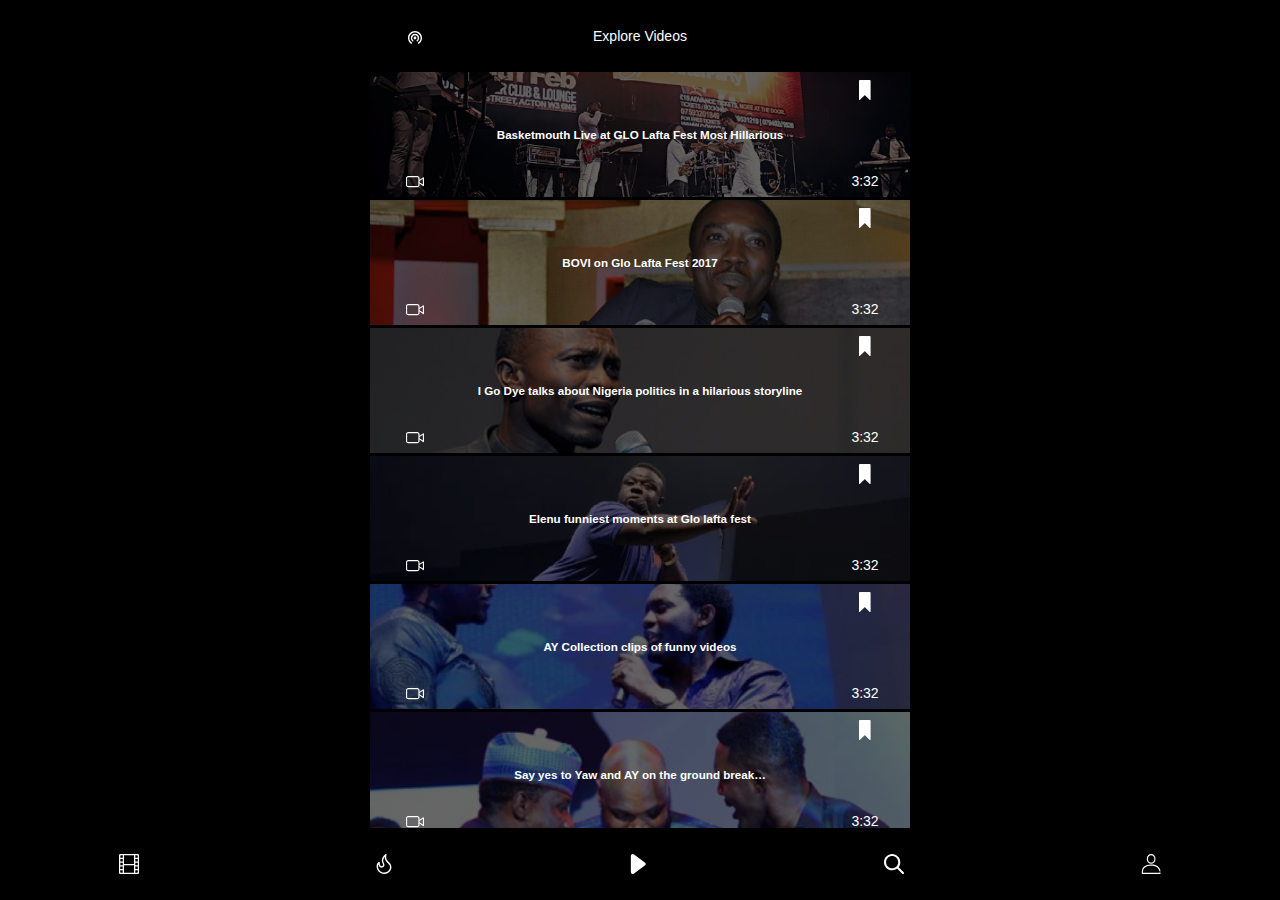
<file: index.html>
<!DOCTYPE html>
<html lang="en">

<head>
    <meta charset="UTF-8">
    <meta name="viewport" content="width=device-width, initial-scale=1.0, user-scalable=no">
    <meta http-equiv="X-UA-Compatible" content="ie=edge">
    <title>PlayBerg</title>
    <link rel="stylesheet" href="css/app.css">
</head>

<body>
    <main class="container">
        <header class="row row-middle row-left">
            <div class="col-2">
                <span class="icon">
                    <img src="images/core/update-ic.svg" alt="new updates icon">
                </span>
            </div>
            <div class="col-8">
                <span class="page-title">
                    Explore Videos
                </span>
            </div>
        </header>
        <section>
            <div class="row">
                <article class="col-12">
                    <div class="img-wrap">
                        <img class="img-fit" src="images/basketmouth.jpg" alt="Featured Image">
                    </div>
                    <div class="row article-inner">
                        <div class="col-2 col-bottom">
                            <span class="icon">
                                <img src="images/core/vid-ic.svg" alt="Video Icon">
                            </span>
                        </div>
                        <div class="col-8">
                            <h5 class="title">
                                Basketmouth Live at GLO Lafta Fest Most Hillarious
                            </h5>
                        </div>
                        <div class="col-2 row">
                            <div class="col-12 col-top">
                                <span class="icon">
                                    <svg class="tap-target" xmlns="http://www.w3.org/2000/svg" fill="#ffffff" width="12" height="20" viewBox="0 0 12 20">
                                        <path d="M10.7 0L0.8 0C0.4 0 0 0.4 0 0.8L0 2.6 0 15.1 0 19.4C0 19.7 0.3 20 0.6 20 0.8 20 0.9 19.9 1 19.8L1 19.8 5.4 15.5 5.4 15.5C5.5 15.4 5.6 15.3 5.8 15.3 5.9 15.3 6.1 15.4 6.2 15.5L6.2 15.5 10.5 19.8C10.6 19.9 10.8 20 11 20 11.3 20 11.6 19.7 11.6 19.4L11.6 15.1 11.6 2.6 11.6 0.8C11.6 0.4 11.2 0 10.7 0L10.7 0Z"/>
                                    </svg>
                                </span>
                            </div>
                            <div class="col-12 col-bottom">
                                <time datetime="PT0H3M32S">3:32</time>
                            </div>
                        </div>
                    </div>
                </article>
                <article class="col-12">
                    <div class="img-wrap">
                        <img class="img-fit" src="images/bovi.jpg" alt="Featured Image">
                    </div>
                    <div class="row article-inner">
                        <div class="col-2 col-bottom">
                            <span class="icon">
                                <img src="images/core/vid-ic.svg" alt="Video Icon">
                            </span>
                        </div>
                        <div class="col-8">
                            <h5 class="title">
                                BOVI on Glo Lafta Fest 2017
                            </h5>
                        </div>
                        <div class="col-2 row">
                            <div class="col-12 col-top">
                                <span class="icon">
                                    <svg class="tap-target" xmlns="http://www.w3.org/2000/svg" fill="#ffffff" width="12" height="20" viewBox="0 0 12 20">
                                        <path d="M10.7 0L0.8 0C0.4 0 0 0.4 0 0.8L0 2.6 0 15.1 0 19.4C0 19.7 0.3 20 0.6 20 0.8 20 0.9 19.9 1 19.8L1 19.8 5.4 15.5 5.4 15.5C5.5 15.4 5.6 15.3 5.8 15.3 5.9 15.3 6.1 15.4 6.2 15.5L6.2 15.5 10.5 19.8C10.6 19.9 10.8 20 11 20 11.3 20 11.6 19.7 11.6 19.4L11.6 15.1 11.6 2.6 11.6 0.8C11.6 0.4 11.2 0 10.7 0L10.7 0Z"/>
                                    </svg>
                                </span>
                            </div>
                            <div class="col-12 col-bottom">
                                <time datetime="PT0H3M32S">3:32</time>
                            </div>
                        </div>
                    </div>
                </article>
                <article class="col-12">
                    <div class="img-wrap">
                        <img class="img-fit" src="images/igd.jpg" alt="Featured Image">
                    </div>
                    <div class="row article-inner">
                        <div class="col-2 col-bottom">
                            <span class="icon">
                                <img src="images/core/vid-ic.svg" alt="Video Icon">
                            </span>
                        </div>
                        <div class="col-8">
                            <h5 class="title">
                                I Go Dye talks about Nigeria politics in a hilarious storyline
                            </h5>
                        </div>
                        <div class="col-2 row">
                            <div class="col-12 col-top">
                                <span class="icon">
                                    <svg class="tap-target" xmlns="http://www.w3.org/2000/svg" fill="#ffffff" width="12" height="20" viewBox="0 0 12 20">
                                        <path d="M10.7 0L0.8 0C0.4 0 0 0.4 0 0.8L0 2.6 0 15.1 0 19.4C0 19.7 0.3 20 0.6 20 0.8 20 0.9 19.9 1 19.8L1 19.8 5.4 15.5 5.4 15.5C5.5 15.4 5.6 15.3 5.8 15.3 5.9 15.3 6.1 15.4 6.2 15.5L6.2 15.5 10.5 19.8C10.6 19.9 10.8 20 11 20 11.3 20 11.6 19.7 11.6 19.4L11.6 15.1 11.6 2.6 11.6 0.8C11.6 0.4 11.2 0 10.7 0L10.7 0Z"/>
                                    </svg>
                                </span>
                            </div>
                            <div class="col-12 col-bottom">
                                <time datetime="PT0H3M32S">3:32</time>
                            </div>
                        </div>
                    </div>
                </article>
                <article class="col-12">
                    <div class="img-wrap">
                        <img class="img-fit" src="images/elenu.jpg" alt="Featured Image">
                    </div>
                    <div class="row article-inner">
                        <div class="col-2 col-bottom">
                            <span class="icon">
                                <img src="images/core/vid-ic.svg" alt="Video Icon">
                            </span>
                        </div>
                        <div class="col-8">
                            <h5 class="title">
                                Elenu funniest moments at Glo lafta fest
                            </h5>
                        </div>
                        <div class="col-2 row">
                            <div class="col-12 col-top">
                                <span class="icon">
                                    <svg class="tap-target" xmlns="http://www.w3.org/2000/svg" fill="#ffffff" width="12" height="20" viewBox="0 0 12 20">
                                        <path d="M10.7 0L0.8 0C0.4 0 0 0.4 0 0.8L0 2.6 0 15.1 0 19.4C0 19.7 0.3 20 0.6 20 0.8 20 0.9 19.9 1 19.8L1 19.8 5.4 15.5 5.4 15.5C5.5 15.4 5.6 15.3 5.8 15.3 5.9 15.3 6.1 15.4 6.2 15.5L6.2 15.5 10.5 19.8C10.6 19.9 10.8 20 11 20 11.3 20 11.6 19.7 11.6 19.4L11.6 15.1 11.6 2.6 11.6 0.8C11.6 0.4 11.2 0 10.7 0L10.7 0Z"/>
                                    </svg>
                                </span>
                            </div>
                            <div class="col-12 col-bottom">
                                <time datetime="PT0H3M32S">3:32</time>
                            </div>
                        </div>
                    </div>
                </article>
                <article class="col-12">
                    <div class="img-wrap">
                        <img class="img-fit" src="images/ay.jpg" alt="Featured Image">
                    </div>
                    <div class="row article-inner">
                        <div class="col-2 col-bottom">
                            <span class="icon">
                                <img src="images/core/vid-ic.svg" alt="Video Icon">
                            </span>
                        </div>
                        <div class="col-8">
                            <h5 class="title">
                                AY Collection clips of funny videos
                            </h5>
                        </div>
                        <div class="col-2 row">
                            <div class="col-12 col-top">
                                <span class="icon">
                                    <svg class="tap-target" xmlns="http://www.w3.org/2000/svg" fill="#ffffff" width="12" height="20" viewBox="0 0 12 20">
                                        <path d="M10.7 0L0.8 0C0.4 0 0 0.4 0 0.8L0 2.6 0 15.1 0 19.4C0 19.7 0.3 20 0.6 20 0.8 20 0.9 19.9 1 19.8L1 19.8 5.4 15.5 5.4 15.5C5.5 15.4 5.6 15.3 5.8 15.3 5.9 15.3 6.1 15.4 6.2 15.5L6.2 15.5 10.5 19.8C10.6 19.9 10.8 20 11 20 11.3 20 11.6 19.7 11.6 19.4L11.6 15.1 11.6 2.6 11.6 0.8C11.6 0.4 11.2 0 10.7 0L10.7 0Z"/>
                                    </svg>
                                </span>
                            </div>
                            <div class="col-12 col-bottom">
                                <time datetime="PT0H3M32S">3:32</time>
                            </div>
                        </div>
                    </div>
                </article>
                <article class="col-12">
                    <div class="img-wrap">
                        <img class="img-fit" src="images/yaw.jpg" alt="Featured Image">
                    </div>
                    <div class="row article-inner">
                        <div class="col-2 col-bottom">
                            <span class="icon">
                                <img src="images/core/vid-ic.svg" alt="Video Icon">
                            </span>
                        </div>
                        <div class="col-8">
                            <h5 class="title">
                                Say yes to Yaw and AY on the ground break…
                            </h5>
                        </div>
                        <div class="col-2 row">
                            <div class="col-12 col-top">
                                <span class="icon">
                                    <svg class="tap-target" xmlns="http://www.w3.org/2000/svg" fill="#ffffff" width="12" height="20" viewBox="0 0 12 20">
                                        <path d="M10.7 0L0.8 0C0.4 0 0 0.4 0 0.8L0 2.6 0 15.1 0 19.4C0 19.7 0.3 20 0.6 20 0.8 20 0.9 19.9 1 19.8L1 19.8 5.4 15.5 5.4 15.5C5.5 15.4 5.6 15.3 5.8 15.3 5.9 15.3 6.1 15.4 6.2 15.5L6.2 15.5 10.5 19.8C10.6 19.9 10.8 20 11 20 11.3 20 11.6 19.7 11.6 19.4L11.6 15.1 11.6 2.6 11.6 0.8C11.6 0.4 11.2 0 10.7 0L10.7 0Z"/>
                                    </svg>
                                </span>
                            </div>
                            <div class="col-12 col-bottom">
                                <time datetime="PT0H3M32S">3:32</time>
                            </div>
                        </div>
                    </div>
                </article>
            </div>
        </section>
        <nav class="nav-fixed-bottom row row-middle">
            <div class="col">
                <span class="icon">
                    <svg id="video" class="tap-target" xmlns="http://www.w3.org/2000/svg" fill="#FFF" width="20" height="20" viewBox="0 0 20 20">
                        <path d="M18.8 20L16.3 20 15 20 5 20 3.8 20 1.3 20C0.6 20 0 19.4 0 18.7L0 16.3 0 15 0 12.5 0 11.3 0 8.7 0 7.5 0 5 0 3.7 0 1.3C0 0.6 0.6 0 1.3 0L3.8 0 5 0 15 0 16.3 0 18.8 0C19.4 0 20 0.6 20 1.3L20 3.7 20 5 20 7.5 20 8.7 20 11.3 20 12.5 20 15 20 16.3 20 18.7C20 19.4 19.4 20 18.8 20L18.8 20ZM5 12.5L5 15 5 16.3 5 18.7 15 18.7 15 16.3 15 15 15 12.5 15 11.3 5 11.3 5 12.5 5 12.5ZM1.2 18.1C1.2 18.5 1.5 18.7 1.9 18.7L3.7 18.7 3.7 16.3 1.2 16.3 1.2 18.1 1.2 18.1ZM1.2 15L3.7 15 3.7 12.5 1.2 12.5 1.2 15 1.2 15ZM3.8 1.3L1.9 1.3C1.5 1.3 1.3 1.5 1.3 1.9L1.3 3.7 3.8 3.7 3.8 1.3 3.8 1.3ZM3.8 5L1.3 5 1.3 7.5 3.8 7.5 3.8 5 3.8 5ZM3.8 8.7L1.3 8.7 1.3 11.3 3.8 11.3 3.8 10 3.8 8.7 3.8 8.7ZM15 7.5L15 5 15 3.7 15 1.3 5 1.3 5 3.7 5 5 5 7.5 5 8.7 5 10 15 10 15 8.7 15 7.5 15 7.5ZM18.8 1.9C18.8 1.5 18.5 1.3 18.1 1.3L16.3 1.3 16.3 3.7 18.8 3.7 18.8 1.9 18.8 1.9ZM18.8 5L16.3 5 16.3 7.5 18.8 7.5 18.8 5 18.8 5ZM18.8 8.7L16.3 8.7 16.3 10 16.3 11.3 18.8 11.3 18.8 8.7 18.8 8.7ZM18.8 12.5L16.3 12.5 16.3 15 18.8 15 18.8 12.5 18.8 12.5ZM18.8 16.3L16.3 16.3 16.3 18.7 18.1 18.7C18.5 18.7 18.8 18.5 18.8 18.1L18.8 16.3 18.8 16.3Z"/>
                    </svg>
                </span>
            </div>
            <div class="col">
                <span class="icon">
                    <img src="images/core/trend-ic.svg" alt="Trend Nav Icon">
                </span>
            </div>
            <div class="col">
                <span class="icon">
                    <img src="images/core/play-ic.svg" alt="Player Nav Icon">
                </span>
            </div>
            <div class="col">
                <span class="icon">
                    <img src="images/core/search-ic.svg" alt="Search Nav Icon">
                </span>
            </div>
            <div class="col">
                <span class="icon">
                    <img src="images/core/user-ic.svg" alt="User Nav Icon">
                </span>
            </div>
        </nav>
    </main>
    <script src="js/app.js"></script>
</body>

</html>
</file>
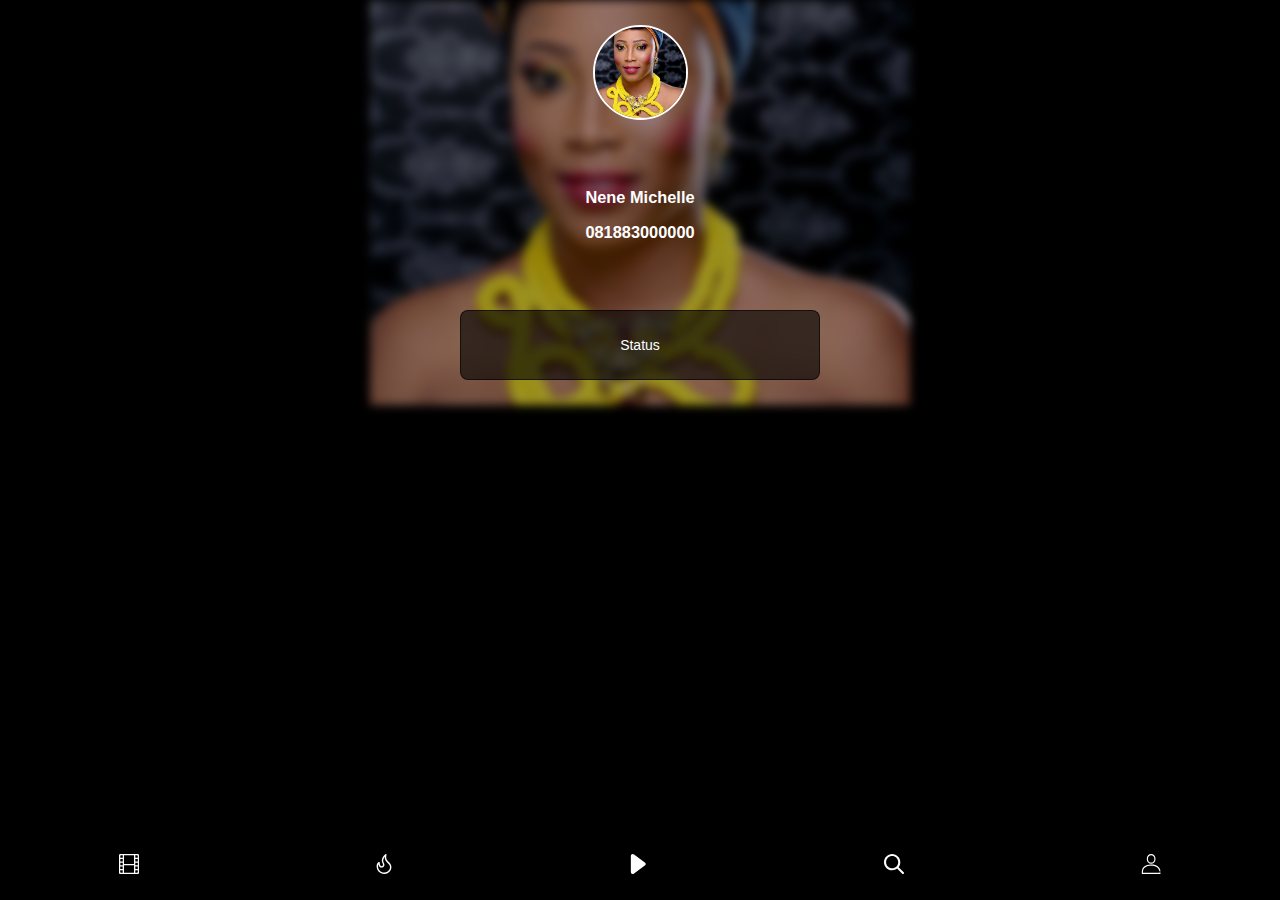
<file: profile.html>
<!DOCTYPE html>
<html lang="en">

<head>
    <meta charset="UTF-8">
    <meta name="viewport" content="width=device-width, initial-scale=1.0, user-scalable=no">
    <meta http-equiv="X-UA-Compatible" content="ie=edge">
    <title>PlayBerg</title>
    <link rel="stylesheet" href="css/app.css">
    <link rel="stylesheet" href="css/swiper.css">
    <link rel="stylesheet" href="js/plyr/plyr.css">
</head>

<body>
    <main class="container">
        <section class="row">
            <div id="profile-display" class="col-12">
                <div class="profile-bg img-wrap">
                    <img class="img-fit" src="images/user/user.jpg" alt="Profile BG">
                </div>
                <div class="row row-center row-middle">
                    <div class="col-12">
                        <div class="profile-img">
                            <img class="img-circle img-fit" src="images/user/user.jpg" alt="Profile Images">
                        </div>
                    </div>
                    <div class="col-12">
                        <h3 class="title">Nene Michelle</h3>
                        <h3 class="title">081883000000</h3>
                    </div>
                    <div class="col-8">
                        <div class="status-bar">
                            <p>Status</p>
                        </div>
                    </div>
                </div>
            </div>
        </section>
        <nav class="nav-fixed-bottom row row-middle">
            <div class="col">
                <span class="icon">
                    <svg id="video" class="tap-target" xmlns="http://www.w3.org/2000/svg" fill="#FFF" width="20" height="20" viewBox="0 0 20 20">
                        <path d="M18.8 20L16.3 20 15 20 5 20 3.8 20 1.3 20C0.6 20 0 19.4 0 18.7L0 16.3 0 15 0 12.5 0 11.3 0 8.7 0 7.5 0 5 0 3.7 0 1.3C0 0.6 0.6 0 1.3 0L3.8 0 5 0 15 0 16.3 0 18.8 0C19.4 0 20 0.6 20 1.3L20 3.7 20 5 20 7.5 20 8.7 20 11.3 20 12.5 20 15 20 16.3 20 18.7C20 19.4 19.4 20 18.8 20L18.8 20ZM5 12.5L5 15 5 16.3 5 18.7 15 18.7 15 16.3 15 15 15 12.5 15 11.3 5 11.3 5 12.5 5 12.5ZM1.2 18.1C1.2 18.5 1.5 18.7 1.9 18.7L3.7 18.7 3.7 16.3 1.2 16.3 1.2 18.1 1.2 18.1ZM1.2 15L3.7 15 3.7 12.5 1.2 12.5 1.2 15 1.2 15ZM3.8 1.3L1.9 1.3C1.5 1.3 1.3 1.5 1.3 1.9L1.3 3.7 3.8 3.7 3.8 1.3 3.8 1.3ZM3.8 5L1.3 5 1.3 7.5 3.8 7.5 3.8 5 3.8 5ZM3.8 8.7L1.3 8.7 1.3 11.3 3.8 11.3 3.8 10 3.8 8.7 3.8 8.7ZM15 7.5L15 5 15 3.7 15 1.3 5 1.3 5 3.7 5 5 5 7.5 5 8.7 5 10 15 10 15 8.7 15 7.5 15 7.5ZM18.8 1.9C18.8 1.5 18.5 1.3 18.1 1.3L16.3 1.3 16.3 3.7 18.8 3.7 18.8 1.9 18.8 1.9ZM18.8 5L16.3 5 16.3 7.5 18.8 7.5 18.8 5 18.8 5ZM18.8 8.7L16.3 8.7 16.3 10 16.3 11.3 18.8 11.3 18.8 8.7 18.8 8.7ZM18.8 12.5L16.3 12.5 16.3 15 18.8 15 18.8 12.5 18.8 12.5ZM18.8 16.3L16.3 16.3 16.3 18.7 18.1 18.7C18.5 18.7 18.8 18.5 18.8 18.1L18.8 16.3 18.8 16.3Z"/>
                    </svg>
                </span>
            </div>
            <div class="col">
                <span class="icon">
                    <img src="images/core/trend-ic.svg" alt="Trend Nav Icon">
                </span>
            </div>
            <div class="col">
                <span class="icon">
                    <img src="images/core/play-ic.svg" alt="Player Nav Icon">
                </span>
            </div>
            <div class="col">
                <span class="icon">
                    <img src="images/core/search-ic.svg" alt="Search Nav Icon">
                </span>
            </div>
            <div class="col">
                <span class="icon">
                    <img src="images/core/user-ic.svg" alt="User Nav Icon">
                </span>
            </div>
        </nav>
    </main>
    <script src="js/swiper.js"></script>
    <script src="js/plyr/plyr.js"></script>
    <script src="js/app.js"></script>
</body>

</html>
</file>
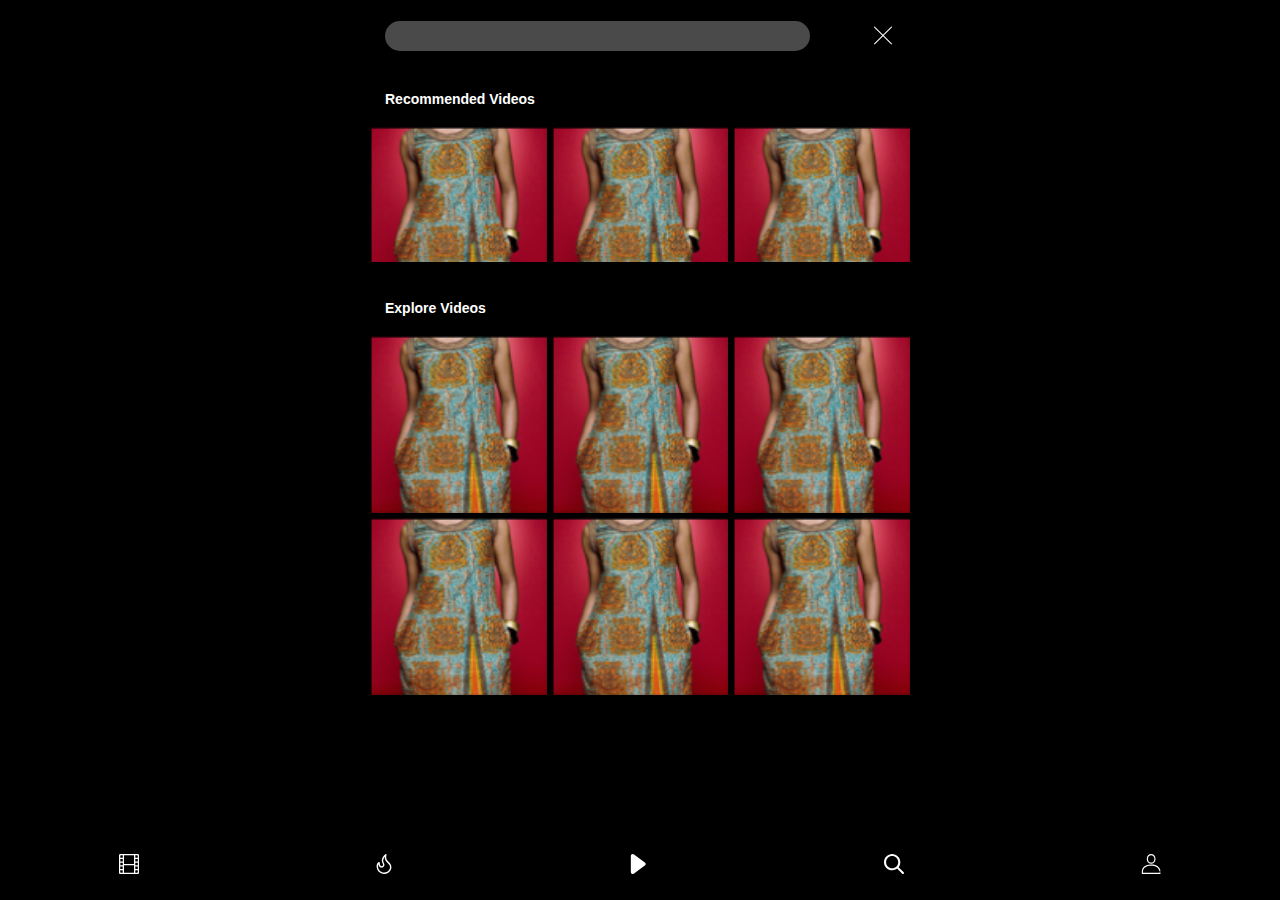
<file: search.html>
<!DOCTYPE html>
<html lang="en">

<head>
    <meta charset="UTF-8">
    <meta name="viewport" content="width=device-width, initial-scale=1.0, user-scalable=no">
    <meta http-equiv="X-UA-Compatible" content="ie=edge">
    <title>PlayBerg</title>
    <link rel="stylesheet" href="css/app.css">
    <link rel="stylesheet" href="css/swiper.css">
    <link rel="stylesheet" href="js/plyr/plyr.css">
</head>

<body>
    <main class="container">
        <header class="row row-middle row-center gutter">
            <form action="" class="col-12">
                <div class="row row-middle">
                    <div class="col-10">
                        <input type="text" name="search" id="">
                    </div>
                    <div class="col">
                        <button type="reset">
                            <span class="icon">
                                <img src="images/core/reset-ic.svg" alt="Player Nav Icon">
                            </span>
                        </button>
                    </div>
                </div>
            </form>
        </header>
        <section>
            <div class="row">
                <div class="col-12">
                    <h4 class="gutter title left">
                        Recommended Videos
                    </h4>
                    <div class="carousel swiper-container">
                        <div class="swiper-wrapper">
                            <div class="swiper-slide">
                                <div class="img-wrap">
                                    <img src="images/slide.png" alt="Slide">
                                </div>
                            </div>
                            <div class="swiper-slide">
                                <div class="img-wrap">
                                    <img src="images/slide.png" alt="Slide">
                                </div>
                            </div>
                            <div class="swiper-slide">
                                <div class="img-wrap">
                                    <img src="images/slide.png" alt="Slide">
                                </div>
                            </div>
                            <div class="swiper-slide">
                                <div class="img-wrap">
                                    <img src="images/slide.png" alt="Slide">
                                </div>
                            </div>
                        </div>
                    </div>
                </div>
                <div class="col-12">
                    <h4 class="gutter title left">
                        Explore Videos
                    </h4>
                    <div class="carousel-2 swiper-container">
                        <div class="swiper-wrapper">
                            <div class="swiper-slide">
                                <div class="img-wrap">
                                    <img src="images/slide.png" alt="Slide">
                                </div>
                            </div>
                            <div class="swiper-slide">
                                <div class="img-wrap">
                                    <img src="images/slide.png" alt="Slide">
                                </div>
                            </div>
                            <div class="swiper-slide">
                                <div class="img-wrap">
                                    <img src="images/slide.png" alt="Slide">
                                </div>
                            </div>
                            <div class="swiper-slide">
                                <div class="img-wrap">
                                    <img src="images/slide.png" alt="Slide">
                                </div>
                            </div>
                            <div class="swiper-slide">
                                <div class="img-wrap">
                                    <img src="images/slide.png" alt="Slide">
                                </div>
                            </div>
                            <div class="swiper-slide">
                                <div class="img-wrap">
                                    <img src="images/slide.png" alt="Slide">
                                </div>
                            </div>
                            <div class="swiper-slide">
                                <div class="img-wrap">
                                    <img src="images/slide.png" alt="Slide">
                                </div>
                            </div>
                            <div class="swiper-slide">
                                <div class="img-wrap">
                                    <img src="images/slide.png" alt="Slide">
                                </div>
                            </div>
                        </div>
                    </div>
                </div>
            </div>
        </section>
        <nav class="nav-fixed-bottom row row-middle">
            <div class="col">
                <span class="icon">
                    <svg id="video" class="tap-target" xmlns="http://www.w3.org/2000/svg" fill="#FFF" width="20" height="20" viewBox="0 0 20 20">
                        <path d="M18.8 20L16.3 20 15 20 5 20 3.8 20 1.3 20C0.6 20 0 19.4 0 18.7L0 16.3 0 15 0 12.5 0 11.3 0 8.7 0 7.5 0 5 0 3.7 0 1.3C0 0.6 0.6 0 1.3 0L3.8 0 5 0 15 0 16.3 0 18.8 0C19.4 0 20 0.6 20 1.3L20 3.7 20 5 20 7.5 20 8.7 20 11.3 20 12.5 20 15 20 16.3 20 18.7C20 19.4 19.4 20 18.8 20L18.8 20ZM5 12.5L5 15 5 16.3 5 18.7 15 18.7 15 16.3 15 15 15 12.5 15 11.3 5 11.3 5 12.5 5 12.5ZM1.2 18.1C1.2 18.5 1.5 18.7 1.9 18.7L3.7 18.7 3.7 16.3 1.2 16.3 1.2 18.1 1.2 18.1ZM1.2 15L3.7 15 3.7 12.5 1.2 12.5 1.2 15 1.2 15ZM3.8 1.3L1.9 1.3C1.5 1.3 1.3 1.5 1.3 1.9L1.3 3.7 3.8 3.7 3.8 1.3 3.8 1.3ZM3.8 5L1.3 5 1.3 7.5 3.8 7.5 3.8 5 3.8 5ZM3.8 8.7L1.3 8.7 1.3 11.3 3.8 11.3 3.8 10 3.8 8.7 3.8 8.7ZM15 7.5L15 5 15 3.7 15 1.3 5 1.3 5 3.7 5 5 5 7.5 5 8.7 5 10 15 10 15 8.7 15 7.5 15 7.5ZM18.8 1.9C18.8 1.5 18.5 1.3 18.1 1.3L16.3 1.3 16.3 3.7 18.8 3.7 18.8 1.9 18.8 1.9ZM18.8 5L16.3 5 16.3 7.5 18.8 7.5 18.8 5 18.8 5ZM18.8 8.7L16.3 8.7 16.3 10 16.3 11.3 18.8 11.3 18.8 8.7 18.8 8.7ZM18.8 12.5L16.3 12.5 16.3 15 18.8 15 18.8 12.5 18.8 12.5ZM18.8 16.3L16.3 16.3 16.3 18.7 18.1 18.7C18.5 18.7 18.8 18.5 18.8 18.1L18.8 16.3 18.8 16.3Z"/>
                    </svg>
                </span>
            </div>
            <div class="col">
                <span class="icon">
                    <img src="images/core/trend-ic.svg" alt="Trend Nav Icon">
                </span>
            </div>
            <div class="col">
                <span class="icon">
                    <img src="images/core/play-ic.svg" alt="Player Nav Icon">
                </span>
            </div>
            <div class="col">
                <span class="icon">
                    <img src="images/core/search-ic.svg" alt="Search Nav Icon">
                </span>
            </div>
            <div class="col">
                <span class="icon">
                    <img src="images/core/user-ic.svg" alt="User Nav Icon">
                </span>
            </div>
        </nav>
    </main>
    <script src="js/swiper.js"></script>
    <script src="js/plyr/plyr.js"></script>
    <script src="js/app.js"></script>
</body>

</html>
</file>
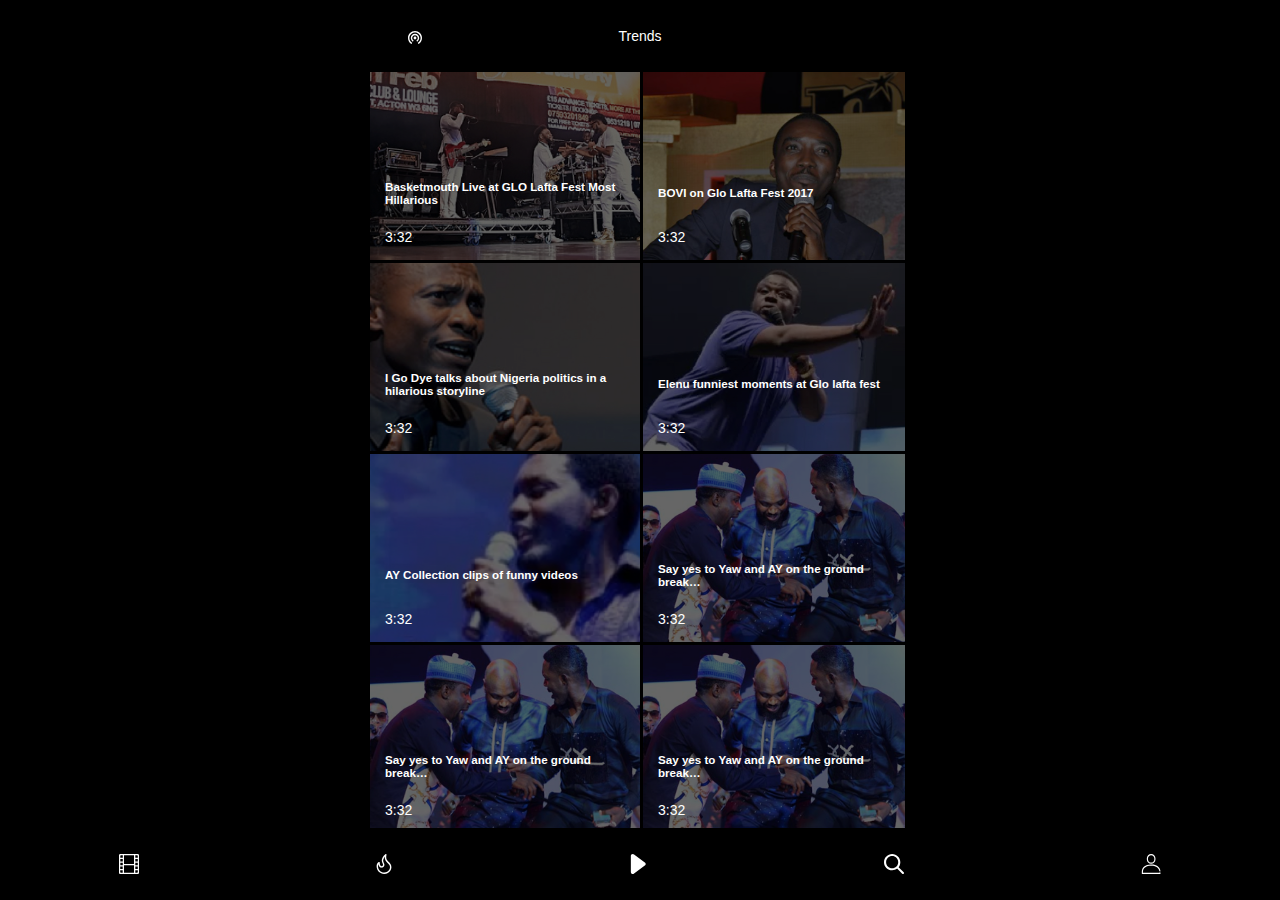
<file: trends.html>
<!DOCTYPE html>
<html lang="en">

<head>
    <meta charset="UTF-8">
    <meta name="viewport" content="width=device-width, initial-scale=1.0, user-scalable=no">
    <meta http-equiv="X-UA-Compatible" content="ie=edge">
    <title>PlayBerg</title>
    <link rel="stylesheet" href="css/app.css">
</head>

<body>
    <main class="container">
        <header class="row row-middle row-left">
            <div class="col-2">
                <span class="icon">
                    <img src="images/core/update-ic.svg" alt="new updates icon">
                </span>
            </div>
            <div class="col-8">
                <span class="page-title">
                    Trends
                </span>
            </div>
        </header>
        <section>
            <div class="row">
                <article class="col-6">
                    <div class="img-wrap">
                        <img class="img-fit" src="images/basketmouth.jpg" alt="Featured Image">
                    </div>
                    <div class="row article-inner">
                        <div class="col-12 col-bottom">
                            <h5 class="title left">
                                Basketmouth Live at GLO Lafta Fest Most Hillarious
                            </h5>
                        </div>
                        <div class="col-12 col-bottom">
                            <time class="left" datetime="PT0H3M32S">3:32</time>
                        </div>
                    </div>
                </article>
                <article class="col-6">
                    <div class="img-wrap">
                        <img class="img-fit" src="images/bovi2.jpg" alt="Featured Image">
                    </div>
                    <div class="row article-inner">
                        <div class="col-12 col-bottom">
                            <h5 class="title left">
                                BOVI on Glo Lafta Fest 2017
                            </h5>
                        </div>
                        <div class="col-12 col-bottom">
                            <time class="left" datetime="PT0H3M32S">3:32</time>
                        </div>
                    </div>
                </article>
                <article class="col-6">
                    <div class="img-wrap">
                        <img class="img-fit" src="images/igd.jpg" alt="Featured Image">
                    </div>
                    <div class="row article-inner">
                        <div class="col-12 col-bottom">
                            <h5 class="title left">
                                I Go Dye talks about Nigeria politics in a hilarious storyline
                            </h5>
                        </div>
                        <div class="col-12 col-bottom">
                            <time class="left" datetime="PT0H3M32S">3:32</time>
                        </div>
                    </div>
                </article>
                <article class="col-6">
                    <div class="img-wrap">
                        <img class="img-fit" src="images/elenu.jpg" alt="Featured Image">
                    </div>
                    <div class="row article-inner">
                        <div class="col-12 col-bottom">
                            <h5 class="title left">
                                Elenu funniest moments at Glo lafta fest
                            </h5>
                        </div>
                        <div class="col-12 col-bottom">
                            <time class="left" datetime="PT0H3M32S">3:32</time>
                        </div>
                    </div>
                </article>
                <article class="col-6">
                    <div class="img-wrap">
                        <img class="img-fit" src="images/ay.jpg" alt="Featured Image">
                    </div>
                    <div class="row article-inner">
                        <div class="col-12 col-bottom">
                            <h5 class="title left">
                                AY Collection clips of funny videos
                            </h5>
                        </div>
                        <div class="col-12 col-bottom">
                            <time class="left" datetime="PT0H3M32S">3:32</time>
                        </div>
                    </div>
                </article>
                <article class="col-6">
                    <div class="img-wrap">
                        <img class="img-fit" src="images/yaw.jpg" alt="Featured Image">
                    </div>
                    <div class="row article-inner">
                        <div class="col-12 col-bottom">
                            <h5 class="title left">
                                Say yes to Yaw and AY on the ground break…
                            </h5>
                        </div>
                        <div class="col-12 col-bottom">
                            <time class="left" datetime="PT0H3M32S">3:32</time>
                        </div>
                    </div>
                </article>
                <article class="col-6">
                    <div class="img-wrap">
                        <img class="img-fit" src="images/yaw.jpg" alt="Featured Image">
                    </div>
                    <div class="row article-inner">
                        <div class="col-12 col-bottom">
                            <h5 class="title left">
                                Say yes to Yaw and AY on the ground break…
                            </h5>
                        </div>
                        <div class="col-12 col-bottom">
                            <time class="left" datetime="PT0H3M32S">3:32</time>
                        </div>
                    </div>
                </article>
                <article class="col-6">
                    <div class="img-wrap">
                        <img class="img-fit" src="images/yaw.jpg" alt="Featured Image">
                    </div>
                    <div class="row article-inner">
                        <div class="col-12 col-bottom">
                            <h5 class="title left">
                                Say yes to Yaw and AY on the ground break…
                            </h5>
                        </div>
                        <div class="col-12 col-bottom">
                            <time class="left" datetime="PT0H3M32S">3:32</time>
                        </div>
                    </div>
                </article>
            </div>
        </section>
        <nav class="nav-fixed-bottom row row-middle">
            <div class="col">
                <span class="icon">
                    <svg id="video" class="tap-target" xmlns="http://www.w3.org/2000/svg" fill="#FFF" width="20" height="20" viewBox="0 0 20 20">
                        <path d="M18.8 20L16.3 20 15 20 5 20 3.8 20 1.3 20C0.6 20 0 19.4 0 18.7L0 16.3 0 15 0 12.5 0 11.3 0 8.7 0 7.5 0 5 0 3.7 0 1.3C0 0.6 0.6 0 1.3 0L3.8 0 5 0 15 0 16.3 0 18.8 0C19.4 0 20 0.6 20 1.3L20 3.7 20 5 20 7.5 20 8.7 20 11.3 20 12.5 20 15 20 16.3 20 18.7C20 19.4 19.4 20 18.8 20L18.8 20ZM5 12.5L5 15 5 16.3 5 18.7 15 18.7 15 16.3 15 15 15 12.5 15 11.3 5 11.3 5 12.5 5 12.5ZM1.2 18.1C1.2 18.5 1.5 18.7 1.9 18.7L3.7 18.7 3.7 16.3 1.2 16.3 1.2 18.1 1.2 18.1ZM1.2 15L3.7 15 3.7 12.5 1.2 12.5 1.2 15 1.2 15ZM3.8 1.3L1.9 1.3C1.5 1.3 1.3 1.5 1.3 1.9L1.3 3.7 3.8 3.7 3.8 1.3 3.8 1.3ZM3.8 5L1.3 5 1.3 7.5 3.8 7.5 3.8 5 3.8 5ZM3.8 8.7L1.3 8.7 1.3 11.3 3.8 11.3 3.8 10 3.8 8.7 3.8 8.7ZM15 7.5L15 5 15 3.7 15 1.3 5 1.3 5 3.7 5 5 5 7.5 5 8.7 5 10 15 10 15 8.7 15 7.5 15 7.5ZM18.8 1.9C18.8 1.5 18.5 1.3 18.1 1.3L16.3 1.3 16.3 3.7 18.8 3.7 18.8 1.9 18.8 1.9ZM18.8 5L16.3 5 16.3 7.5 18.8 7.5 18.8 5 18.8 5ZM18.8 8.7L16.3 8.7 16.3 10 16.3 11.3 18.8 11.3 18.8 8.7 18.8 8.7ZM18.8 12.5L16.3 12.5 16.3 15 18.8 15 18.8 12.5 18.8 12.5ZM18.8 16.3L16.3 16.3 16.3 18.7 18.1 18.7C18.5 18.7 18.8 18.5 18.8 18.1L18.8 16.3 18.8 16.3Z"/>
                    </svg>
                </span>
            </div>
            <div class="col">
                <span class="icon">
                    <img src="images/core/trend-ic.svg" alt="Trend Nav Icon">
                </span>
            </div>
            <div class="col">
                <span class="icon">
                    <img src="images/core/play-ic.svg" alt="Player Nav Icon">
                </span>
            </div>
            <div class="col">
                <span class="icon">
                    <img src="images/core/search-ic.svg" alt="Search Nav Icon">
                </span>
            </div>
            <div class="col">
                <span class="icon">
                    <img src="images/core/user-ic.svg" alt="User Nav Icon">
                </span>
            </div>
        </nav>
    </main>
    <script src="js/app.js"></script>
</body>

</html>
</file>
<file: css/app.css>
*,
*::before,
*::after {
    box-sizing: border-box;
}

html {
    font-family: "Helvetica Neue", Helvetica, Arial, sans-serif;
    font-size: 14px;
    -webkit-text-size-adjust: 100%;
    -ms-text-size-adjust: 100%;
}

body {
    margin: 0;
    padding: 0;
    height: 100vh;
    background: #000000;
    color: #ffffff;
}

main,
article,
section,
header, form {
    position: relative;
}

input, button {
    outline: none;
}

input {
    display: block;
    width: 100%;
    color: #ffffff;
    padding: 0 20px;
}

button[type=reset] {
    display: block;
    border: 0;
    padding: 0;
    float: right;
    background: transparent;
}

input[name=search] {
    height: 30px;
    border: 0;
    border-radius: 50px;
    background: #4a4a4a;
}

header {
    height: 8vh;
}

section {
    margin-bottom: 50px;
}

article {
    overflow: hidden;
}

img,
svg, [poster] {
    display: inline-block;
    max-width: 100%;
    vertical-align: middle;
}

article.col-12 {
    margin-bottom: 3px;
    height: 125px;
}

article.col-6 {
    margin-bottom: 3px;
    height: 188px;
}

article.col-6 .article-inner {
    padding: 15px;
}

article.col-6:nth-child(2n) {
    margin-left: 3px;
    flex-basis: 48.6% !important;
    width: 48.6% !important;
}

.article-inner {
    height: 100%;
    padding: 8px 0;
    background: rgba(0, 0, 0, 0.6)
}

.tap-target.active {
    fill: #ee5305;
}

.article-inner>.col-2.row {
    display: flex;
    flex-wrap: wrap;
    height: 100%;
}

.nav-fixed-top {
    position: fixed;
    left: 0;
    right: 0;
    top: 0;
    z-index: 1023;
    background: #000000;
    height: 8vh;
}

.nav-fixed-bottom {
    position: fixed;
    left: 0;
    right: 0;
    bottom: 0;
    height: 8vh;
    z-index: 1023;
    background: #000000;
}

.img-wrap {
    position: absolute;
    width: 100%;
    height: 100%;
    z-index: -9;
}

.img-fit {
    width: 100%;
    height: 100%;
    object-fit: cover;
    object-position: top;
}

.container {
    margin: auto;
    padding: 0;
    width: 540px;
    max-width: 100%;
}


/* @media (min-width: 576px) {
	.container {
		max-width: 540px;
	}
} */


/* @media (min-width: 768px) {
	.container {
		max-width: 720px;
	}
}

@media (min-width: 992px) {
	.container {
		max-width: 960px;
	}
}


@media (min-width: 1200px) {
	.container {
		max-width: 1140px;
	}
} */

.row {
    display: flex;
    flex-wrap: wrap;
}

.row-left {
    justify-content: flex-start;
}

.row-right {
    justify-content: flex-end;
}

.row-center {
    justify-content: center;
}

.row-space-between {
    justify-content: space-between;
}

.row-space-around {
    justify-content: space-around;
}

.row-space-even {
    justify-content: space-evenly;
}

.row-middle,
.article-inner {
    align-items: center;
}

.row-bottom {
    align-items: flex-end;
}

.gutter {
    padding: 0 15px;
}

.col {
    flex: 1 0 auto;
}


/* Default view */

.col-1 {
    flex-basis: 8.3333333333%;
    max-width: 8.3333333333%;
}

.col-2 {
    flex-basis: 16.666666666%;
    max-width: 16.666666666%;
}

.col-3 {
    flex-basis: 25%;
    max-width: 25%;
}

.col-4 {
    flex-basis: 33.333333333%;
    max-width: 33.333333333%;
}

.col-5 {
    flex-basis: 41.666666666%;
    max-width: 41.666666666%;
}

.col-6 {
    flex-basis: 50%;
    max-width: 50%;
}

.col-7 {
    flex-basis: 58.333333333%;
    max-width: 58.333333333%;
}

.col-8 {
    flex-basis: 66.666666666%;
    max-width: 66.666666666%;
}

.col-9 {
    flex-basis: 75%;
    max-width: 75%;
}

.col-10 {
    flex-basis: 83.333333333%;
    max-width: 83.333333333%;
}

.col-11 {
    flex-basis: 91.666666666%;
    max-width: 91.666666666%;
}

.col-12 {
    flex-basis: 100%;
    max-width: 100%;
}

.col-top {
    align-self: flex-start;
}

.col-bottom {
    align-self: flex-end;
}

.col-middle {
    align-self: center;
}

.icon,
.page-title,
time,
.title {
    display: block;
    text-align: center;
}

.left {
    text-align: left !important;
}

article.col-6 h5 {
    margin: 0;
    -webkit-margin-before: 6em;
}

.carousel {
    width: 100%;
    height: 135px;
    margin: 20px auto;
}

.carousel-2 {
    width: 100%;
    margin: 20px auto;
}

.carousel-2 .swiper-slide .img-wrap {
    position: relative;
}

.swiper-slide > .img-wrap > img {
    width: 100%;
}
.swiper-slide {
    text-align: center;
    font-size: 18px;
    width: 60%;
    /* Center slide text vertically */
    display: -webkit-box;
    display: -ms-flexbox;
    display: -webkit-flex;
    display: flex;
    -webkit-box-pack: center;
    -ms-flex-pack: center;
    -webkit-justify-content: center;
    justify-content: center;
    -webkit-box-align: center;
    -ms-flex-align: center;
    -webkit-align-items: center;
    align-items: center;
}
.swiper-slide:nth-child(2n) {
    width: 40%;
}
.swiper-slide:nth-child(3n) {
    width: 20%;
}

#profile-display {
    position: relative;
    height: 45vh;
}

#profile-display > .row {
    position: absolute;
    left: 0;
    right: 0;
    top: 0;
    bottom: 0;
}

.profile-bg {
    filter: blur(5px);
}

.profile-bg::before {
    content: "";
    position: absolute;
    left: 0;
    right: 0;
    top: 0;
    bottom: 0;
    background: rgba(0, 0, 0, .36);
}

.profile-bg > .img-fit {
    object-position: center;
}


.img-circle {
    display: block;
    width: 95px;
    height: 95px;
    border: 2px solid #ffffff;
    border-radius: 50%;
    margin: 0 auto;
}

.status-bar {
    display: flex;
    justify-content: center;
    align-items: center;
    width: 100%;
    height: 70px;
    border: 1px solid rgba(0, 0, 0, 0.6);
    border-radius: 8px;
    background: rgba(0, 0, 0, 0.6);
    margin: 0 auto;
    text-align: center;
}
</file>
<file: js/plyr/plyr.css>
.plyr input[type=range]:focus,
.plyr:focus {
    outline: 0
}

.plyr .plyr__video-embed iframe,
.plyr__tooltip {
    pointer-events: none
}

@keyframes plyr-progress {
    to {
        background-position: 25px 0
    }
}

.plyr {
    position: relative;
    max-width: 100%;
    min-width: 200px;
    font-family: Avenir, 'Avenir Next', 'Helvetica Neue', 'Segoe UI', Helvetica, Arial, sans-serif;
    direction: ltr
}

.plyr,
.plyr *,
.plyr ::after,
.plyr ::before {
    box-sizing: border-box
}

.plyr a,
.plyr button,
.plyr input,
.plyr label {
    -ms-touch-action: manipulation;
    touch-action: manipulation
}

.plyr audio,
.plyr video {
    width: 100%;
    height: auto;
    vertical-align: middle;
    border-radius: inherit
}

.plyr input[type=range] {
    display: block;
    height: 20px;
    width: 100%;
    margin: 0;
    padding: 0;
    -webkit-appearance: none;
    -moz-appearance: none;
    cursor: pointer;
    border: none;
    background: 0 0
}

.plyr input[type=range]::-webkit-slider-runnable-track {
    height: 8px;
    background: 0 0;
    border: 0;
    border-radius: 4px;
    -webkit-user-select: none;
    user-select: none
}

.plyr input[type=range]::-webkit-slider-thumb {
    -webkit-appearance: none;
    margin-top: -4px;
    position: relative;
    height: 16px;
    width: 16px;
    background: #fff;
    border: 2px solid transparent;
    border-radius: 100%;
    transition: background .2s ease, border .2s ease, transform .2s ease;
    box-shadow: 0 1px 1px rgba(0, 0, 0, .15), 0 0 0 1px rgba(0, 0, 0, .15);
    box-sizing: border-box
}

.plyr input[type=range]::-moz-range-track {
    height: 8px;
    background: 0 0;
    border: 0;
    border-radius: 4px;
    -moz-user-select: none;
    user-select: none
}

.plyr input[type=range]::-moz-range-thumb {
    position: relative;
    height: 16px;
    width: 16px;
    background: #fff;
    border: 2px solid transparent;
    border-radius: 100%;
    transition: background .2s ease, border .2s ease, transform .2s ease;
    box-shadow: 0 1px 1px rgba(0, 0, 0, .15), 0 0 0 1px rgba(0, 0, 0, .15);
    box-sizing: border-box
}

.plyr input[type=range]::-ms-track {
    height: 8px;
    background: 0 0;
    border: 0;
    color: transparent
}

.plyr input[type=range]::-ms-fill-upper {
    height: 8px;
    background: 0 0;
    border: 0;
    border-radius: 4px;
    -ms-user-select: none;
    user-select: none
}

.plyr input[type=range]::-ms-fill-lower {
    height: 8px;
    border: 0;
    border-radius: 4px;
    -ms-user-select: none;
    user-select: none;
    background: #ee5305
}

.plyr input[type=range]::-ms-thumb {
    position: relative;
    height: 16px;
    width: 16px;
    background: #fff;
    border: 2px solid transparent;
    border-radius: 100%;
    transition: background .2s ease, border .2s ease, transform .2s ease;
    box-shadow: 0 1px 1px rgba(0, 0, 0, .15), 0 0 0 1px rgba(0, 0, 0, .15);
    box-sizing: border-box;
    margin-top: 0
}

.plyr input[type=range]::-ms-tooltip {
    display: none
}

.plyr input[type=range]::-moz-focus-outer {
    border: 0
}

.plyr input[type=range].tab-focus:focus {
    outline-offset: 3px
}

.plyr input[type=range]:active::-webkit-slider-thumb {
    background: #ee5305;
    border-color: #fff;
    transform: scale(1.25)
}

.plyr input[type=range]:active::-moz-range-thumb {
    background: #ee5305;
    border-color: #fff;
    transform: scale(1.25)
}

.plyr input[type=range]:active::-ms-thumb {
    background: #ee5305;
    border-color: #fff;
    transform: scale(1.25)
}

.plyr--video input[type=range].tab-focus:focus {
    outline: rgba(255, 255, 255, .5) dotted 1px
}

.plyr--audio input[type=range].tab-focus:focus {
    outline: rgba(86, 93, 100, .5) dotted 1px
}

.plyr__sr-only {
    clip: rect(1px, 1px, 1px, 1px);
    overflow: hidden;
    position: absolute!important;
    padding: 0!important;
    border: 0!important;
    height: 1px!important;
    width: 1px!important
}

.plyr__video-wrapper {
    position: relative;
    background: #000;
    border-radius: inherit
}

.plyr__video-embed {
    padding-bottom: 56.25%;
    height: 0;
    border-radius: inherit;
    overflow: hidden;
    z-index: 0
}

.plyr__video-embed iframe {
    position: absolute;
    top: 0;
    left: 0;
    width: 100%;
    height: 100%;
    border: 0;
    -webkit-user-select: none;
    -moz-user-select: none;
    -ms-user-select: none;
    user-select: none
}

.plyr__video-embed>div {
    position: relative;
    padding-bottom: 200%;
    transform: translateY(-35.95%)
}

.plyr video::-webkit-media-text-track-container {
    display: none
}

.plyr__captions {
    display: none;
    position: absolute;
    bottom: 0;
    left: 0;
    width: 100%;
    padding: 20px;
    transform: translateY(-40px);
    transition: transform .3s ease;
    color: #fff;
    font-size: 16px;
    text-align: center;
    font-weight: 400
}

.plyr__captions span {
    border-radius: 2px;
    padding: 3px 10px;
    background: rgba(0, 0, 0, .7);
    -webkit-box-decoration-break: clone;
    box-decoration-break: clone;
    line-height: 150%
}

.plyr__captions span:empty {
    display: none
}

@media (min-width:768px) {
    .plyr__captions {
        font-size: 24px
    }
}

.plyr--captions-active .plyr__captions {
    display: block
}

.plyr--hide-controls .plyr__captions {
    transform: translateY(-15px)
}

@media (min-width:1024px) {
    .plyr--fullscreen-active .plyr__captions {
        font-size: 32px
    }
}

.plyr ::-webkit-media-controls {
    display: none
}

.plyr__controls {
    display: -ms-flexbox;
    display: flex;
    -ms-flex-align: center;
    align-items: center;
    line-height: 1;
    text-align: center
}

.plyr__controls .plyr__progress,
.plyr__controls .plyr__time,
.plyr__controls>button {
    margin-left: 5px
}

.plyr__controls .plyr__progress:first-child,
.plyr__controls .plyr__time:first-child,
.plyr__controls>button:first-child {
    margin-left: 0
}

.plyr__controls .plyr__volume {
    margin-left: 5px
}

.plyr__controls [data-plyr=pause] {
    margin-left: 0
}

.plyr__controls button {
    position: relative;
    display: inline-block;
    -ms-flex-negative: 0;
    flex-shrink: 0;
    overflow: visible;
    vertical-align: middle;
    padding: 7px;
    border: 0;
    background: 0 0;
    border-radius: 3px;
    cursor: pointer;
    transition: background .3s ease, color .3s ease, opacity .3s ease;
    color: inherit
}

.plyr__controls button svg {
    width: 18px;
    height: 18px;
    display: block;
    fill: currentColor
}

.plyr__controls button:focus {
    outline: 0
}

.plyr__controls .icon--captions-on,
.plyr__controls .icon--exit-fullscreen,
.plyr__controls .icon--muted {
    display: none
}

@media (min-width:480px) {
    .plyr__controls .plyr__progress,
    .plyr__controls .plyr__time,
    .plyr__controls>button {
        margin-left: 10px
    }
}

.plyr--hide-controls .plyr__controls {
    opacity: 0;
    pointer-events: none
}

.plyr--video .plyr__controls {
    position: absolute;
    left: 0;
    right: 0;
    bottom: 0;
    z-index: 2;
    padding: 50px 10px 10px;
    background: linear-gradient(rgba(0, 0, 0, 0), rgba(0, 0, 0, .5));
    border-bottom-left-radius: inherit;
    border-bottom-right-radius: inherit;
    color: #fff;
    transition: opacity .3s ease
}

.plyr--video .plyr__controls button.tab-focus:focus,
.plyr--video .plyr__controls button:hover {
    background: #ee5305;
    color: #fff
}

.plyr--audio .plyr__controls {
    padding: 10px;
    border-radius: inherit;
    background: #fff;
    border: 1px solid #dbe3e8;
    color: #565D64
}

.plyr--audio .plyr__controls button.tab-focus:focus,
.plyr--audio .plyr__controls button:hover,
.plyr__play-large {
    background: #ee5305;
    color: #fff
}

.plyr__play-large {
    display: none;
    position: absolute;
    z-index: 1;
    top: 50%;
    left: 50%;
    transform: translate(-50%, -50%);
    padding: 10px;
    border: 4px solid currentColor;
    border-radius: 100%;
    box-shadow: 0 1px 1px rgba(0, 0, 0, .15);
    transition: all .3s ease
}

.plyr__play-large svg {
    position: relative;
    left: 2px;
    width: 20px;
    height: 20px;
    display: block;
    fill: currentColor
}

.plyr__play-large:focus {
    outline: rgba(255, 255, 255, .5) dotted 1px
}

.plyr .plyr__play-large {
    display: inline-block
}

.plyr--audio .plyr__play-large,
.plyr--playing .plyr__controls [data-plyr=play],
.plyr__controls [data-plyr=pause] {
    display: none
}

.plyr--playing .plyr__play-large {
    opacity: 0;
    visibility: hidden
}

.plyr--playing .plyr__controls [data-plyr=pause] {
    display: inline-block
}

.plyr--captions-active .plyr__controls .icon--captions-on,
.plyr--fullscreen-active .icon--exit-fullscreen,
.plyr--muted .plyr__controls .icon--muted {
    display: block
}

.plyr [data-plyr=captions],
.plyr [data-plyr=fullscreen],
.plyr--captions-active .plyr__controls .icon--captions-on+svg,
.plyr--fullscreen-active .icon--exit-fullscreen+svg,
.plyr--muted .plyr__controls .icon--muted+svg {
    display: none
}

.plyr--captions-enabled [data-plyr=captions],
.plyr--fullscreen-enabled [data-plyr=fullscreen] {
    display: inline-block
}

.plyr__tooltip {
    position: absolute;
    z-index: 2;
    bottom: 100%;
    margin-bottom: 10px;
    padding: 5px 7.5px;
    opacity: 0;
    background: rgba(0, 0, 0, .7);
    border-radius: 3px;
    color: #fff;
    font-size: 14px;
    line-height: 1.3;
    transform: translate(-50%, 10px) scale(.8);
    transform-origin: 50% 100%;
    transition: transform .2s .1s ease, opacity .2s .1s ease
}

.plyr__tooltip::before {
    content: '';
    position: absolute;
    width: 0;
    height: 0;
    left: 50%;
    transform: translateX(-50%);
    bottom: -4px;
    border-right: 4px solid transparent;
    border-top: 4px solid rgba(0, 0, 0, .7);
    border-left: 4px solid transparent;
    z-index: 2
}

.plyr button.tab-focus:focus .plyr__tooltip,
.plyr button:hover .plyr__tooltip,
.plyr__tooltip--visible {
    opacity: 1;
    transform: translate(-50%, 0) scale(1)
}

.plyr button:hover .plyr__tooltip {
    z-index: 3
}

.plyr__controls button:first-child .plyr__tooltip {
    left: 0;
    transform: translate(0, 10px) scale(.8);
    transform-origin: 0 100%
}

.plyr__controls button:first-child .plyr__tooltip::before {
    left: 16px
}

.plyr__controls button:last-child .plyr__tooltip {
    right: 0;
    transform: translate(0, 10px) scale(.8);
    transform-origin: 100% 100%
}

.plyr__controls button:last-child .plyr__tooltip::before {
    left: auto;
    right: 16px;
    transform: translateX(50%)
}

.plyr__controls button:first-child .plyr__tooltip--visible,
.plyr__controls button:first-child.tab-focus:focus .plyr__tooltip,
.plyr__controls button:first-child:hover .plyr__tooltip,
.plyr__controls button:last-child .plyr__tooltip--visible,
.plyr__controls button:last-child.tab-focus:focus .plyr__tooltip,
.plyr__controls button:last-child:hover .plyr__tooltip {
    transform: translate(0, 0) scale(1)
}

.plyr__progress {
    position: relative;
    display: none;
    -ms-flex: 1;
    flex: 1
}

.plyr__progress input[type=range] {
    position: relative;
    z-index: 2
}

.plyr__progress input[type=range]::-webkit-slider-runnable-track {
    background: 0 0
}

.plyr__progress input[type=range]::-moz-range-track {
    background: 0 0
}

.plyr__progress input[type=range]::-ms-fill-upper {
    background: 0 0
}

.plyr__progress .plyr__tooltip {
    left: 0
}

.plyr .plyr__progress {
    display: inline-block
}

.plyr__progress--buffer,
.plyr__progress--played,
.plyr__volume--display {
    position: absolute;
    left: 0;
    top: 50%;
    width: 100%;
    height: 8px;
    margin: -4px 0 0;
    padding: 0;
    vertical-align: top;
    -webkit-appearance: none;
    -moz-appearance: none;
    border: none;
    border-radius: 100px;
    -webkit-border-radius: 100px;
    -moz-border-radius: 100px;
    -ms-border-radius: 100px;
    -o-border-radius: 100px;
}

.plyr__progress--buffer::-webkit-progress-bar,
.plyr__progress--played::-webkit-progress-bar,
.plyr__volume--display::-webkit-progress-bar {
    background: 0 0
}

.plyr__progress--buffer::-webkit-progress-value,
.plyr__progress--played::-webkit-progress-value,
.plyr__volume--display::-webkit-progress-value {
    background: currentColor;
    border-radius: 100px;
    min-width: 8px
}

.plyr__progress--buffer::-moz-progress-bar,
.plyr__progress--played::-moz-progress-bar,
.plyr__volume--display::-moz-progress-bar {
    background: currentColor;
    border-radius: 100px;
    min-width: 8px
}

.plyr__progress--buffer::-ms-fill,
.plyr__progress--played::-ms-fill,
.plyr__volume--display::-ms-fill {
    border-radius: 100px
}

.plyr__progress--played,
.plyr__volume--display {
    z-index: 1;
    color: #ee5305;
    background: 0 0;
    transition: none
}

.plyr__progress--played::-webkit-progress-value,
.plyr__volume--display::-webkit-progress-value {
    min-width: 8px;
    max-width: 99%;
    border-top-right-radius: 0;
    border-bottom-right-radius: 0;
    transition: none
}

.plyr__progress--played::-moz-progress-bar,
.plyr__volume--display::-moz-progress-bar {
    min-width: 8px;
    max-width: 99%;
    border-top-right-radius: 0;
    border-bottom-right-radius: 0;
    transition: none
}

.plyr__progress--played::-ms-fill,
.plyr__volume--display::-ms-fill {
    display: none
}

.plyr__progress--buffer::-webkit-progress-value {
    transition: width .2s ease
}

.plyr__progress--buffer::-moz-progress-bar {
    transition: width .2s ease
}

.plyr__progress--buffer::-ms-fill {
    transition: width .2s ease
}

.plyr--video .plyr__progress--buffer,
.plyr--video .plyr__volume--display {
    background: rgba(255, 255, 255, .25)
}

.plyr--video .plyr__progress--buffer {
    color: rgba(255, 255, 255, .25)
}

.plyr--audio .plyr__progress--buffer,
.plyr--audio .plyr__volume--display {
    background: rgba(198, 214, 219, .66)
}

.plyr--audio .plyr__progress--buffer {
    color: rgba(198, 214, 219, .66)
}

.plyr--loading .plyr__progress--buffer {
    animation: plyr-progress 1s linear infinite;
    background-size: 25px 25px;
    background-repeat: repeat-x;
    background-image: linear-gradient(-45deg, rgba(0, 0, 0, .15) 25%, transparent 25%, transparent 50%, rgba(0, 0, 0, .15) 50%, rgba(0, 0, 0, .15) 75%, transparent 75%, transparent);
    color: transparent
}

.plyr--video.plyr--loading .plyr__progress--buffer {
    background-color: rgba(255, 255, 255, .25)
}

.plyr--audio.plyr--loading .plyr__progress--buffer {
    background-color: rgba(198, 214, 219, .66)
}

.plyr__time {
    display: inline-block;
    vertical-align: middle;
    font-size: 14px
}

.plyr__time+.plyr__time {
    display: none
}

@media (min-width:768px) {
    .plyr__time+.plyr__time {
        display: inline-block
    }
}

.plyr__time+.plyr__time::before {
    content: '\2044';
    margin-right: 10px
}

.plyr__volume {
    display: none
}

.plyr .plyr__volume {
    -ms-flex: 1;
    flex: 1;
    position: relative
}

.plyr .plyr__volume input[type=range] {
    position: relative;
    z-index: 2
}

@media (min-width:480px) {
    .plyr .plyr__volume {
        display: block;
        max-width: 60px
    }
}

@media (min-width:768px) {
    .plyr .plyr__volume {
        max-width: 100px
    }
}

.plyr--is-ios .plyr__volume,
.plyr--is-ios [data-plyr=mute] {
    display: none!important
}

.plyr--fullscreen-active {
    position: fixed;
    top: 0;
    left: 0;
    right: 0;
    bottom: 0;
    height: 100%;
    width: 100%;
    z-index: 10000000;
    background: #000;
    border-radius: 0!important
}

.plyr--fullscreen-active video {
    height: 100%
}

.plyr--fullscreen-active .plyr__video-wrapper {
    height: 100%;
    width: 100%
}

.plyr--fullscreen-active .plyr__video-embed {
    overflow: visible
}

.plyr--fullscreen-active .plyr__controls {
    position: absolute;
    bottom: 0;
    left: 0;
    right: 0
}

.plyr--fullscreen-active.plyr--vimeo .plyr__video-wrapper {
    height: 0;
    top: 50%;
    transform: translateY(-50%)
}
</file>
